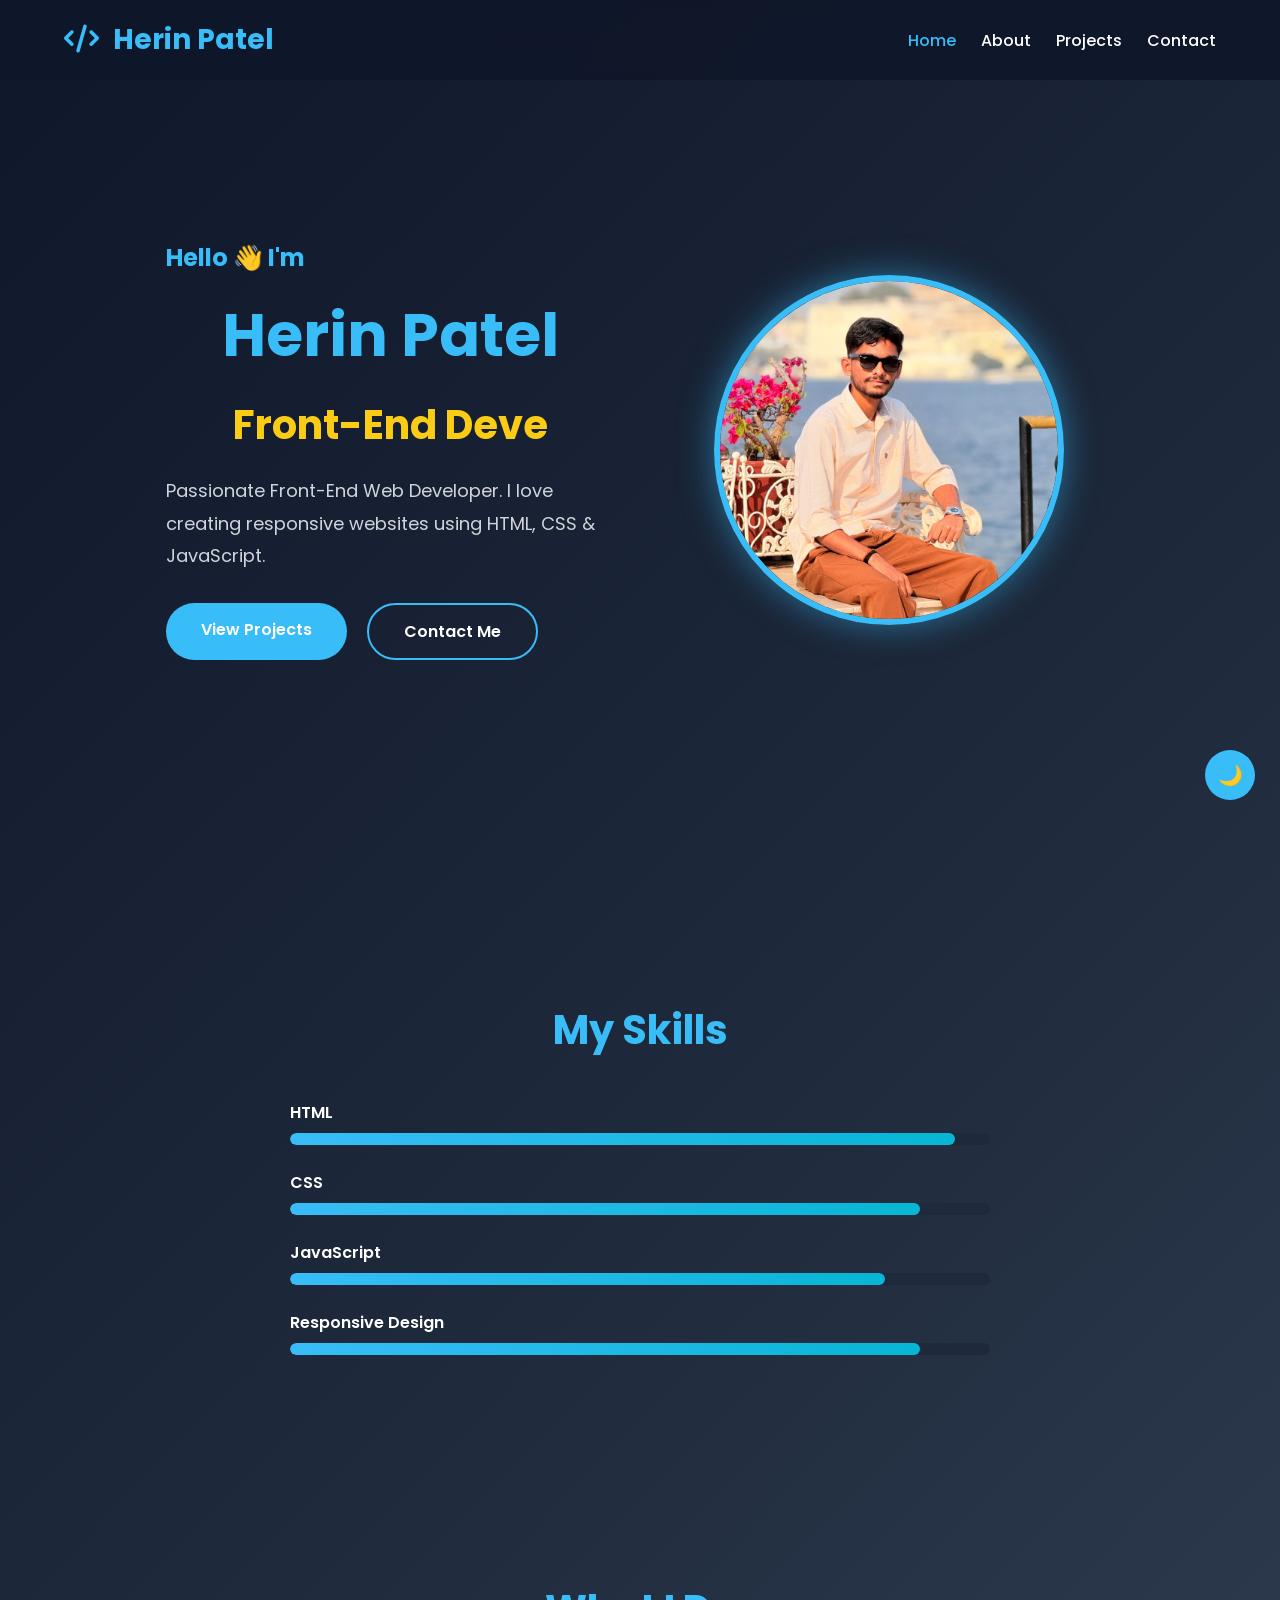
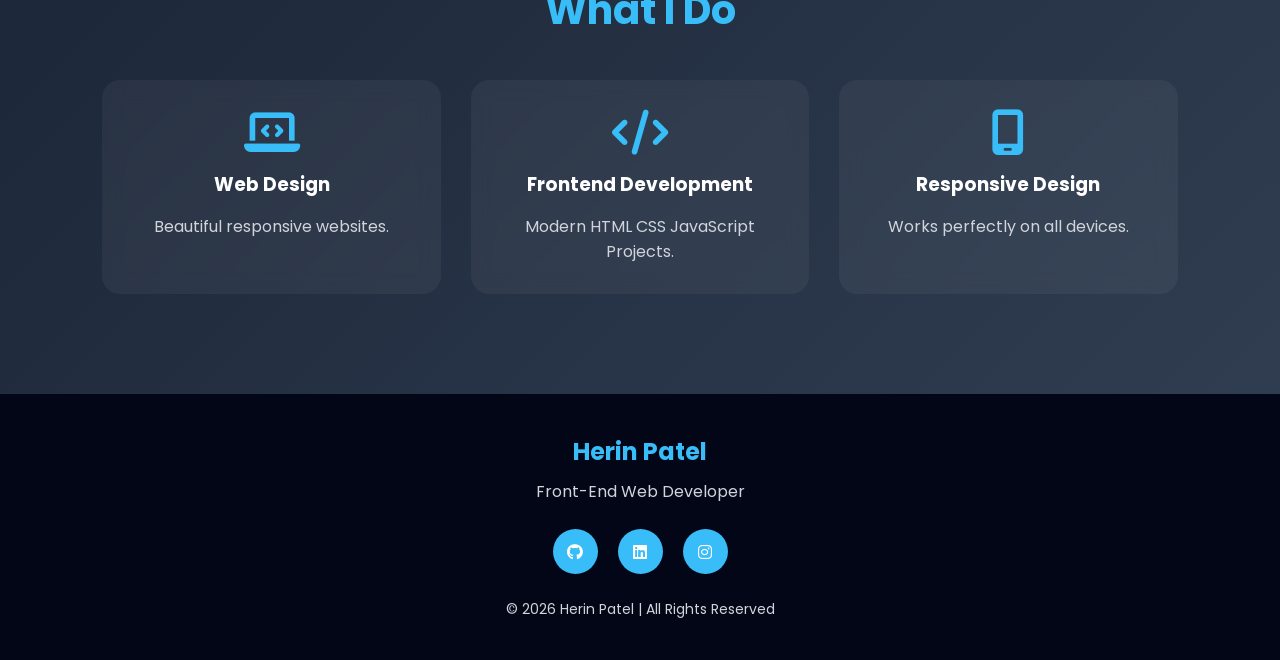
<file: index.html>
<!DOCTYPE html>
<html lang="en">
<head>
    <meta charset="UTF-8">
    <meta name="viewport" content="width=device-width, initial-scale=1.0">
    <title>Herin Patel | Portfolio</title>

    <!-- CSS -->
    <link rel="stylesheet" href="style.css">

    <!-- Font Awesome -->
    <link rel="stylesheet"
    href="https://cdnjs.cloudflare.com/ajax/libs/font-awesome/6.5.2/css/all.min.css">

    <!-- Google Font -->
    <link href="https://fonts.googleapis.com/css2?family=Poppins:wght@300;400;500;600;700&display=swap" rel="stylesheet">
</head>

<body>

<!-- Scroll Button -->
<button id="topBtn">
<i class="fa-solid fa-arrow-up"></i>
</button>

<!-- ================= NAVBAR ================= -->

<header>

<nav>

<div class="logo">

<i class="fa-solid fa-code"></i>

Herin Patel

</div>

<ul class="nav-links">

<li><a href="index.html" class="active">Home</a></li>

<li><a href="about.html">About</a></li>

<li><a href="projects.html">Projects</a></li>

<li><a href="contact.html">Contact</a></li>

</ul>

<div class="menu-btn">

<i class="fa-solid fa-bars"></i>

</div>

</nav>

</header>

<!-- ================= HERO ================= -->

<section class="hero">

<div class="hero-text">

<h3>Hello 👋 I'm</h3>

<h1>Herin Patel</h1>

<h2 id="typing"></h2>

<p>

Passionate Front-End Web Developer.

I love creating responsive websites using

HTML, CSS & JavaScript.

</p>

<div class="buttons">

<a href="projects.html" class="btn">

View Projects

</a>

<a href="contact.html" class="btn btn2">

Contact Me

</a>

</div>

</div>

<div class="hero-image">

<img src="images/profile.jpg.jpeg">

</div>

</section>

<!-- ================= SKILLS ================= -->

<section class="skills">

<h2>My Skills</h2>

<div class="skill-box">

<div class="skill">

<p>HTML</p>

<div class="progress">

<span style="width:95%"></span>

</div>

</div>

<div class="skill">

<p>CSS</p>

<div class="progress">

<span style="width:90%"></span>

</div>

</div>

<div class="skill">

<p>JavaScript</p>

<div class="progress">

<span style="width:85%"></span>

</div>

</div>

<div class="skill">

<p>Responsive Design</p>

<div class="progress">

<span style="width:90%"></span>

</div>

</div>

</div>

</section>

<!-- ================= SERVICES ================= -->

<section class="services">

<h2>What I Do</h2>

<div class="service-container">

<div class="card">

<i class="fa-solid fa-laptop-code"></i>

<h3>Web Design</h3>

<p>

Beautiful responsive websites.

</p>

</div>

<div class="card">

<i class="fa-solid fa-code"></i>

<h3>Frontend Development</h3>

<p>

Modern HTML CSS JavaScript Projects.

</p>

</div>

<div class="card">

<i class="fa-solid fa-mobile-screen"></i>

<h3>Responsive Design</h3>

<p>

Works perfectly on all devices.

</p>

</div>

</div>

</section>

<!-- ================= FOOTER ================= -->

<footer>

<h2>Herin Patel</h2>

<p>

Front-End Web Developer

</p>

<div class="social">

<a href="#"><i class="fab fa-github"></i></a>

<a href="#"><i class="fab fa-linkedin"></i></a>

<a href="#"><i class="fab fa-instagram"></i></a>

</div>

<p class="copy">

© 2026 Herin Patel | All Rights Reserved

</p>

</footer>

<script src="script.js"></script>

</body>
</html>
</file>
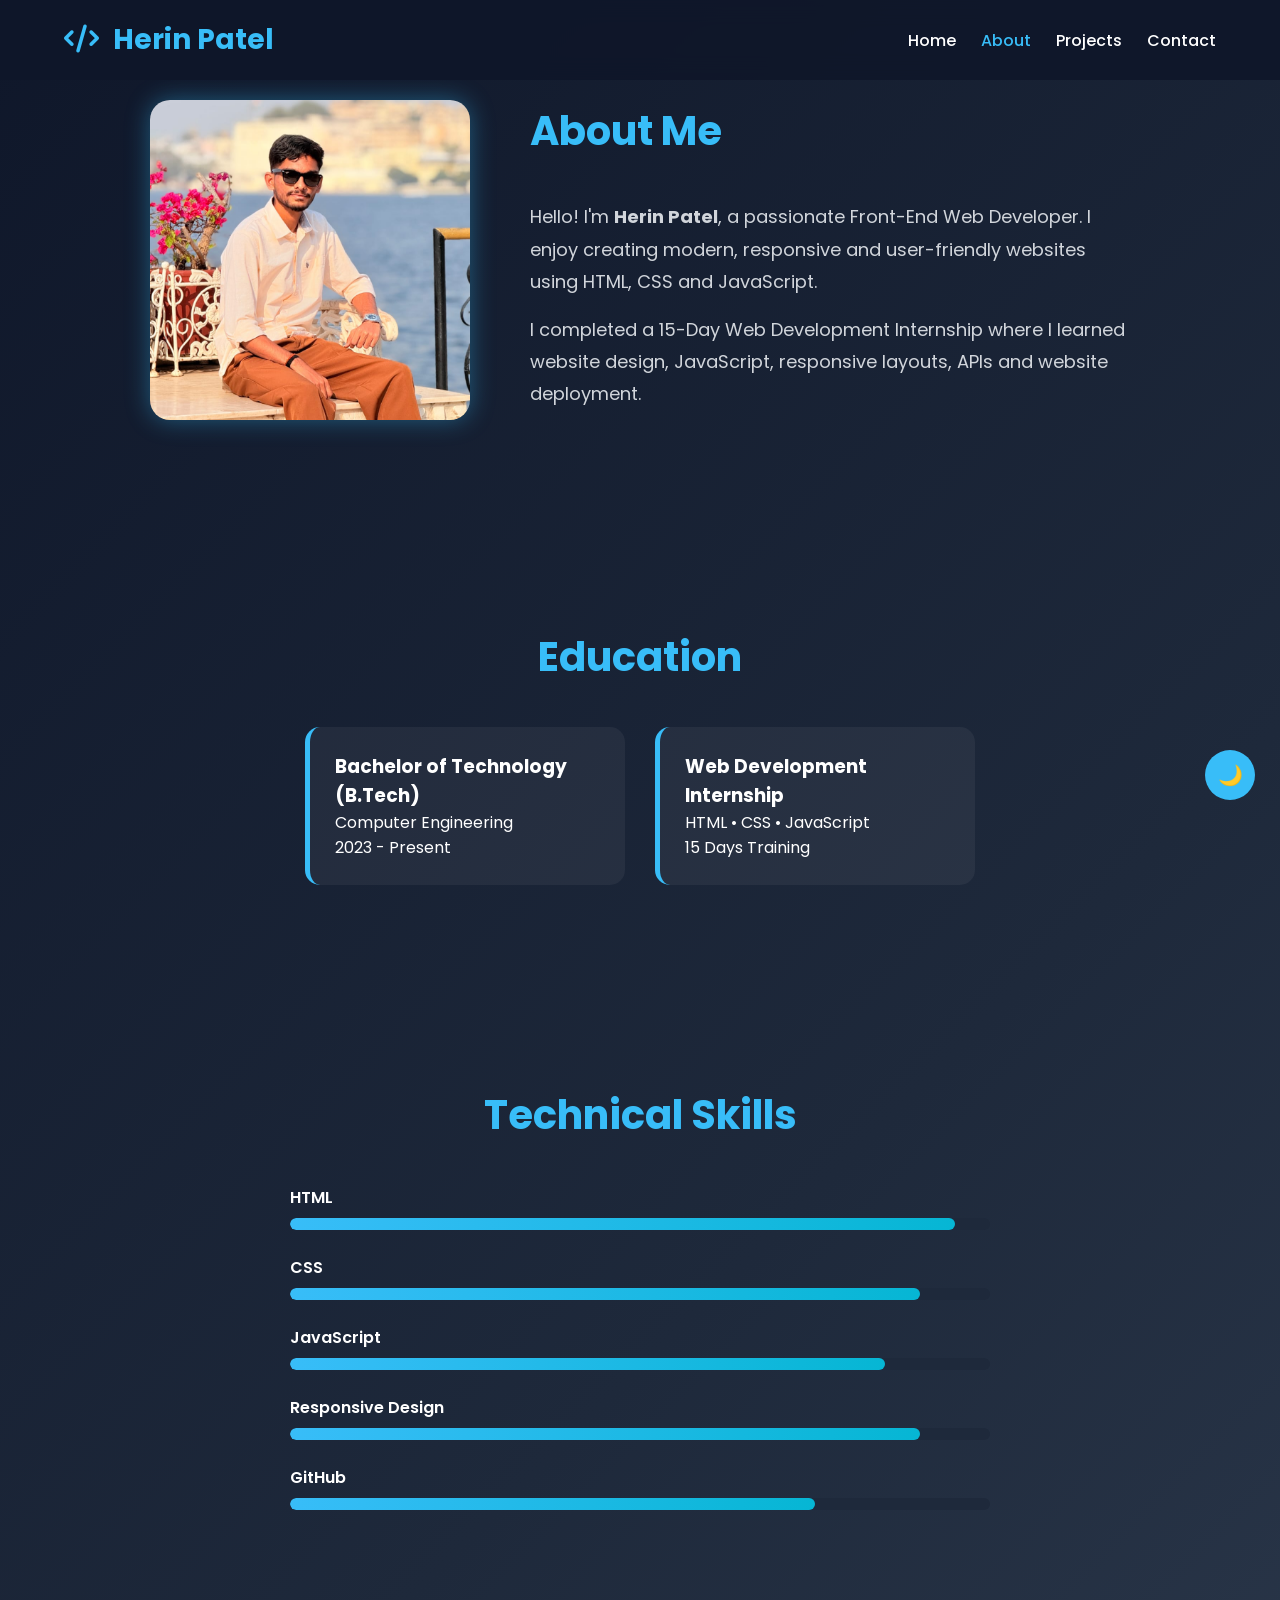
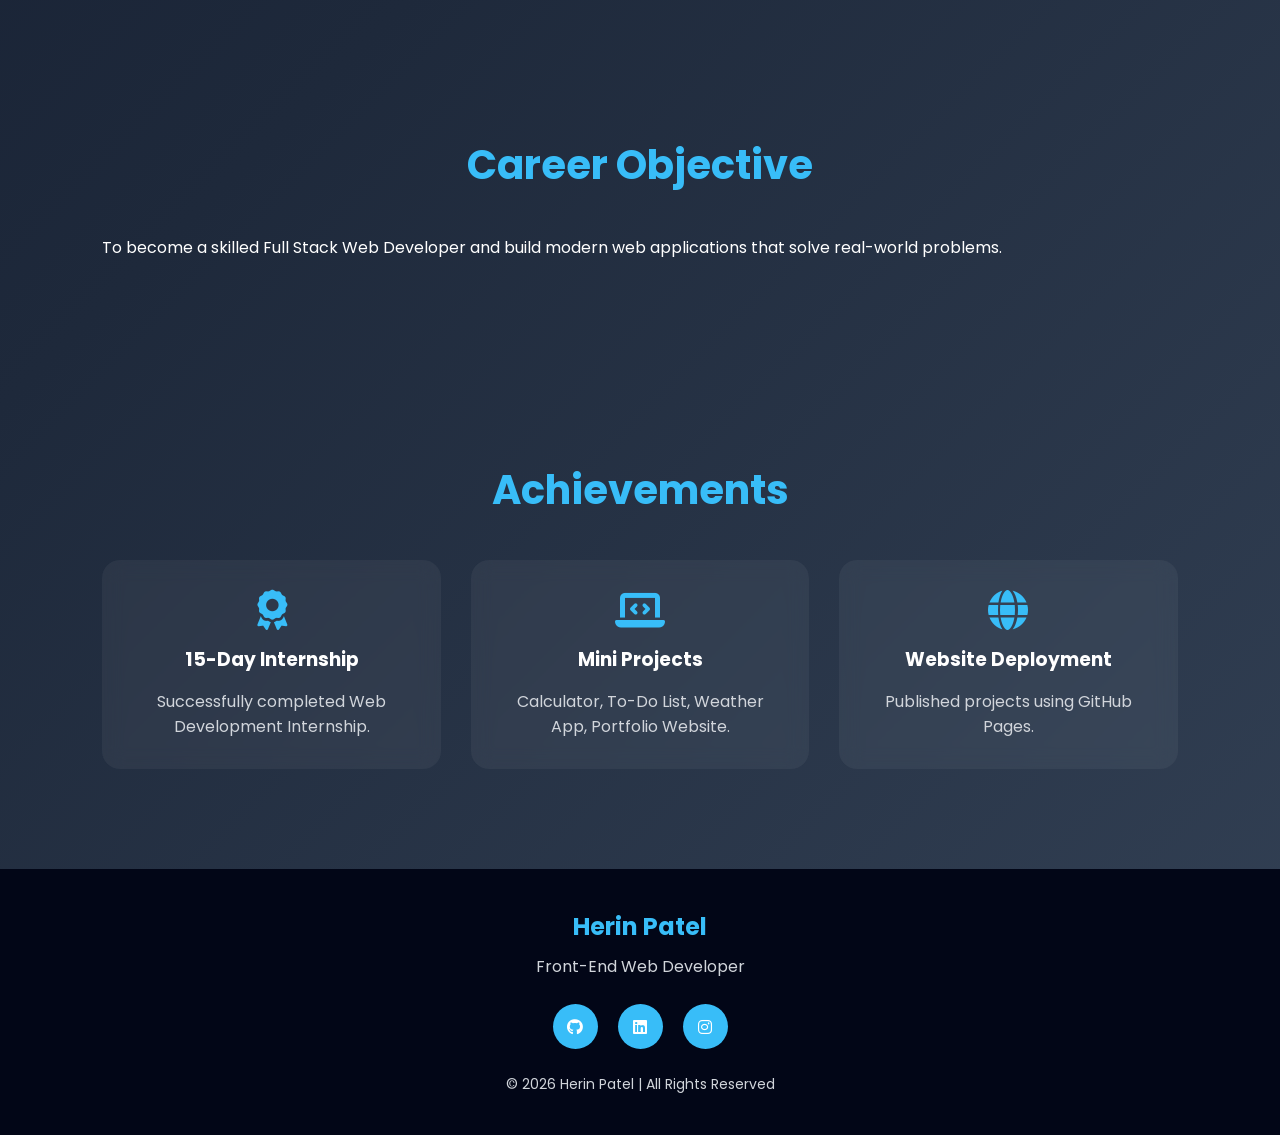
<file: about.html>
<!DOCTYPE html>
<html lang="en">
<head>
<meta charset="UTF-8">
<meta name="viewport" content="width=device-width, initial-scale=1.0">
<title>About | Herin Patel</title>

<link rel="stylesheet" href="style.css">

<link rel="stylesheet"
href="https://cdnjs.cloudflare.com/ajax/libs/font-awesome/6.5.2/css/all.min.css">

<link href="https://fonts.googleapis.com/css2?family=Poppins:wght@300;400;500;600;700&display=swap" rel="stylesheet">

</head>

<body>

<!-- Navigation -->

<header>

<nav>

<div class="logo">

<i class="fa-solid fa-code"></i>

Herin Patel

</div>

<ul class="nav-links">

<li><a href="index.html">Home</a></li>

<li><a href="about.html" class="active">About</a></li>

<li><a href="projects.html">Projects</a></li>

<li><a href="contact.html">Contact</a></li>

</ul>

<div class="menu-btn">

<i class="fa-solid fa-bars"></i>

</div>

</nav>

</header>

<!-- About -->

<section class="about">

<div class="about-image">

<img src="images/profile.jpg.jpeg" alt="Profile">

</div>

<div class="about-content">

<h1>About Me</h1>

<p>

Hello! I'm <b>Herin Patel</b>, a passionate Front-End Web Developer.

I enjoy creating modern, responsive and user-friendly websites using HTML, CSS and JavaScript.

</p>

<p>

I completed a 15-Day Web Development Internship where I learned website design, JavaScript, responsive layouts, APIs and website deployment.

</p>

</div>

</section>

<!-- Education -->

<section class="education">

<h2>Education</h2>

<div class="timeline">

<div class="timeline-box">

<h3>Bachelor of Technology (B.Tech)</h3>

<p>Computer Engineering</p>

<p>2023 - Present</p>

</div>

<div class="timeline-box">

<h3>Web Development Internship</h3>

<p>HTML • CSS • JavaScript</p>

<p>15 Days Training</p>

</div>

</div>

</section>

<!-- Skills -->

<section class="skills">

<h2>Technical Skills</h2>

<div class="skill-box">

<div class="skill">

<p>HTML</p>

<div class="progress">

<span style="width:95%"></span>

</div>

</div>

<div class="skill">

<p>CSS</p>

<div class="progress">

<span style="width:90%"></span>

</div>

</div>

<div class="skill">

<p>JavaScript</p>

<div class="progress">

<span style="width:85%"></span>

</div>

</div>

<div class="skill">

<p>Responsive Design</p>

<div class="progress">

<span style="width:90%"></span>

</div>

</div>

<div class="skill">

<p>GitHub</p>

<div class="progress">

<span style="width:75%"></span>

</div>

</div>

</div>

</section>

<!-- Objective -->

<section class="objective">

<h2>Career Objective</h2>

<p>

To become a skilled Full Stack Web Developer and build modern web applications that solve real-world problems.

</p>

</section>

<!-- Achievements -->

<section class="achievement">

<h2>Achievements</h2>

<div class="cards">

<div class="card">

<i class="fa-solid fa-award"></i>

<h3>15-Day Internship</h3>

<p>Successfully completed Web Development Internship.</p>

</div>

<div class="card">

<i class="fa-solid fa-laptop-code"></i>

<h3>Mini Projects</h3>

<p>Calculator, To-Do List, Weather App, Portfolio Website.</p>

</div>

<div class="card">

<i class="fa-solid fa-globe"></i>

<h3>Website Deployment</h3>

<p>Published projects using GitHub Pages.</p>

</div>

</div>

</section>

<!-- Footer -->

<footer>

<h2>Herin Patel</h2>

<p>Front-End Web Developer</p>

<div class="social">

<a href="#"><i class="fab fa-github"></i></a>

<a href="#"><i class="fab fa-linkedin"></i></a>

<a href="#"><i class="fab fa-instagram"></i></a>

</div>

<p class="copy">

© 2026 Herin Patel | All Rights Reserved

</p>

</footer>

<script src="script.js"></script>

</body>
</html>
</file>
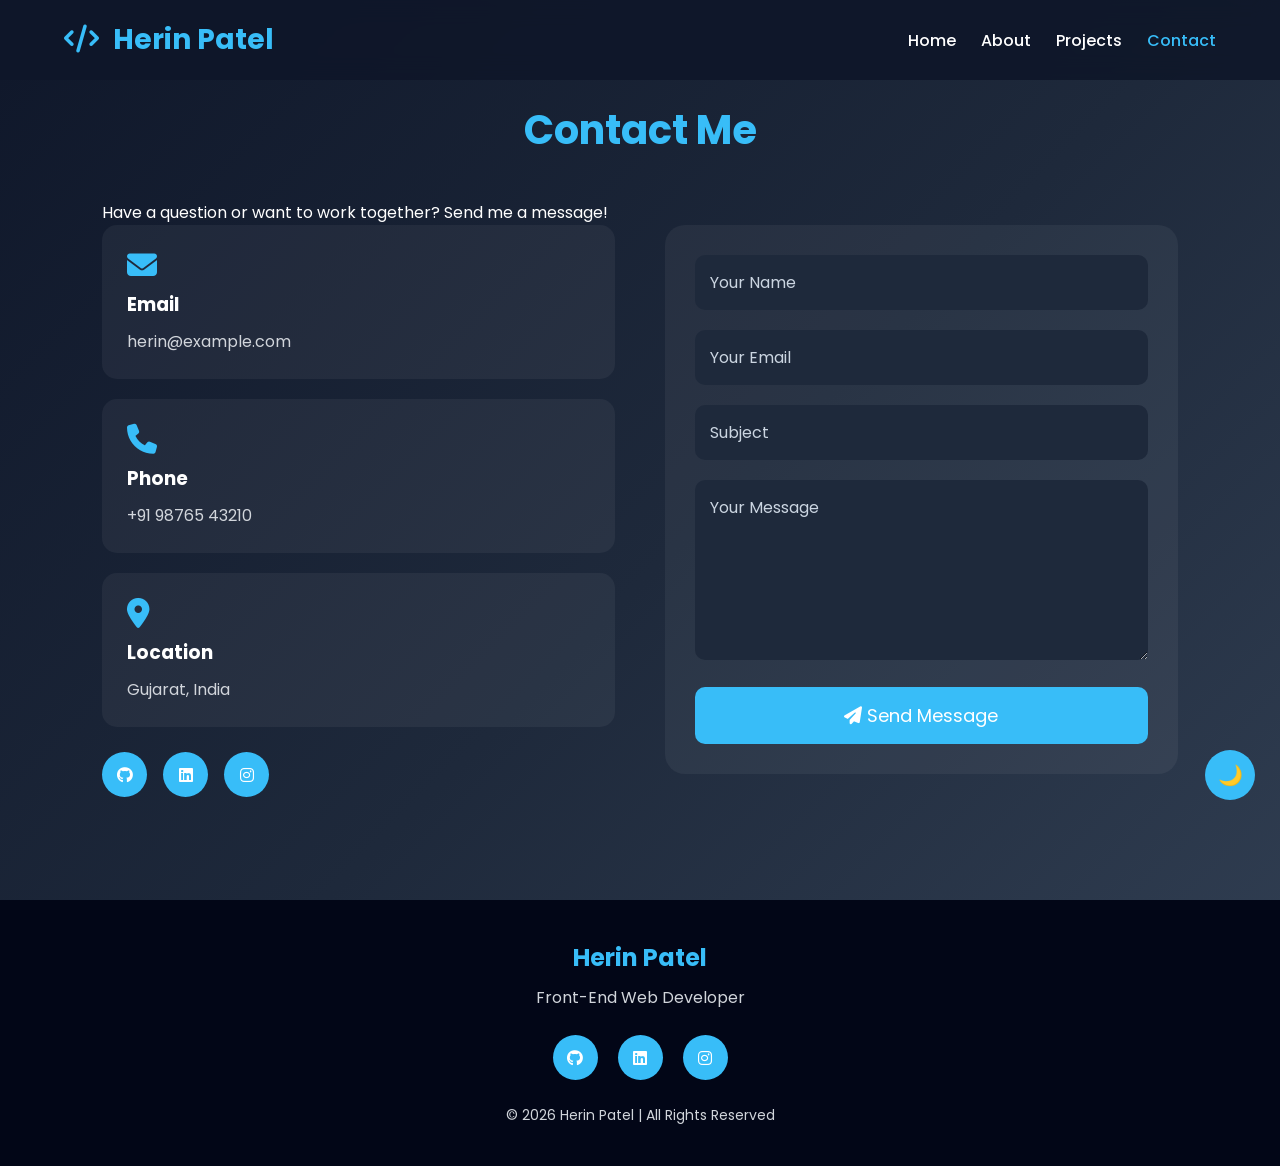
<file: contact.html>
<!DOCTYPE html>
<html lang="en">
<head>
<meta charset="UTF-8">
<meta name="viewport" content="width=device-width, initial-scale=1.0">

<title>Contact | Herin Patel</title>

<link rel="stylesheet" href="style.css">

<link rel="stylesheet"
href="https://cdnjs.cloudflare.com/ajax/libs/font-awesome/6.5.2/css/all.min.css">

<link href="https://fonts.googleapis.com/css2?family=Poppins:wght@300;400;500;600;700&display=swap" rel="stylesheet">

</head>

<body>

<!-- ================= NAVBAR ================= -->

<header>

<nav>

<div class="logo">

<i class="fa-solid fa-code"></i>

Herin Patel

</div>

<ul class="nav-links">

<li><a href="index.html">Home</a></li>

<li><a href="about.html">About</a></li>

<li><a href="projects.html">Projects</a></li>

<li><a href="contact.html" class="active">Contact</a></li>

</ul>

<div class="menu-btn">

<i class="fa-solid fa-bars"></i>

</div>

</nav>

</header>

<!-- ================= CONTACT SECTION ================= -->

<section class="contact-section">

<h1>Contact Me</h1>

<p>
Have a question or want to work together? Send me a message!
</p>

<div class="contact-container">

<!-- Contact Information -->

<div class="contact-info">

<div class="info-box">

<i class="fa-solid fa-envelope"></i>

<h3>Email</h3>

<p>herin@example.com</p>

</div>

<div class="info-box">

<i class="fa-solid fa-phone"></i>

<h3>Phone</h3>

<p>+91 98765 43210</p>

</div>

<div class="info-box">

<i class="fa-solid fa-location-dot"></i>

<h3>Location</h3>

<p>Gujarat, India</p>

</div>

<div class="social-icons">

<a href="#"><i class="fab fa-github"></i></a>

<a href="#"><i class="fab fa-linkedin"></i></a>

<a href="#"><i class="fab fa-instagram"></i></a>

</div>

</div>

<!-- Contact Form -->

<div class="contact-form">

<form id="contactForm">

<input
type="text"
id="name"
placeholder="Your Name"
required>

<input
type="email"
id="email"
placeholder="Your Email"
required>

<input
type="text"
id="subject"
placeholder="Subject"
required>

<textarea
id="message"
rows="6"
placeholder="Your Message"
required></textarea>

<button type="submit">

<i class="fa-solid fa-paper-plane"></i>

Send Message

</button>

</form>

</div>

</div>

</section>

<!-- ================= FOOTER ================= -->

<footer>

<h2>Herin Patel</h2>

<p>Front-End Web Developer</p>

<div class="social">

<a href="#"><i class="fab fa-github"></i></a>

<a href="#"><i class="fab fa-linkedin"></i></a>

<a href="#"><i class="fab fa-instagram"></i></a>

</div>

<p class="copy">

© 2026 Herin Patel | All Rights Reserved

</p>

</footer>

<script src="script.js"></script>

</body>
</html>
</file>
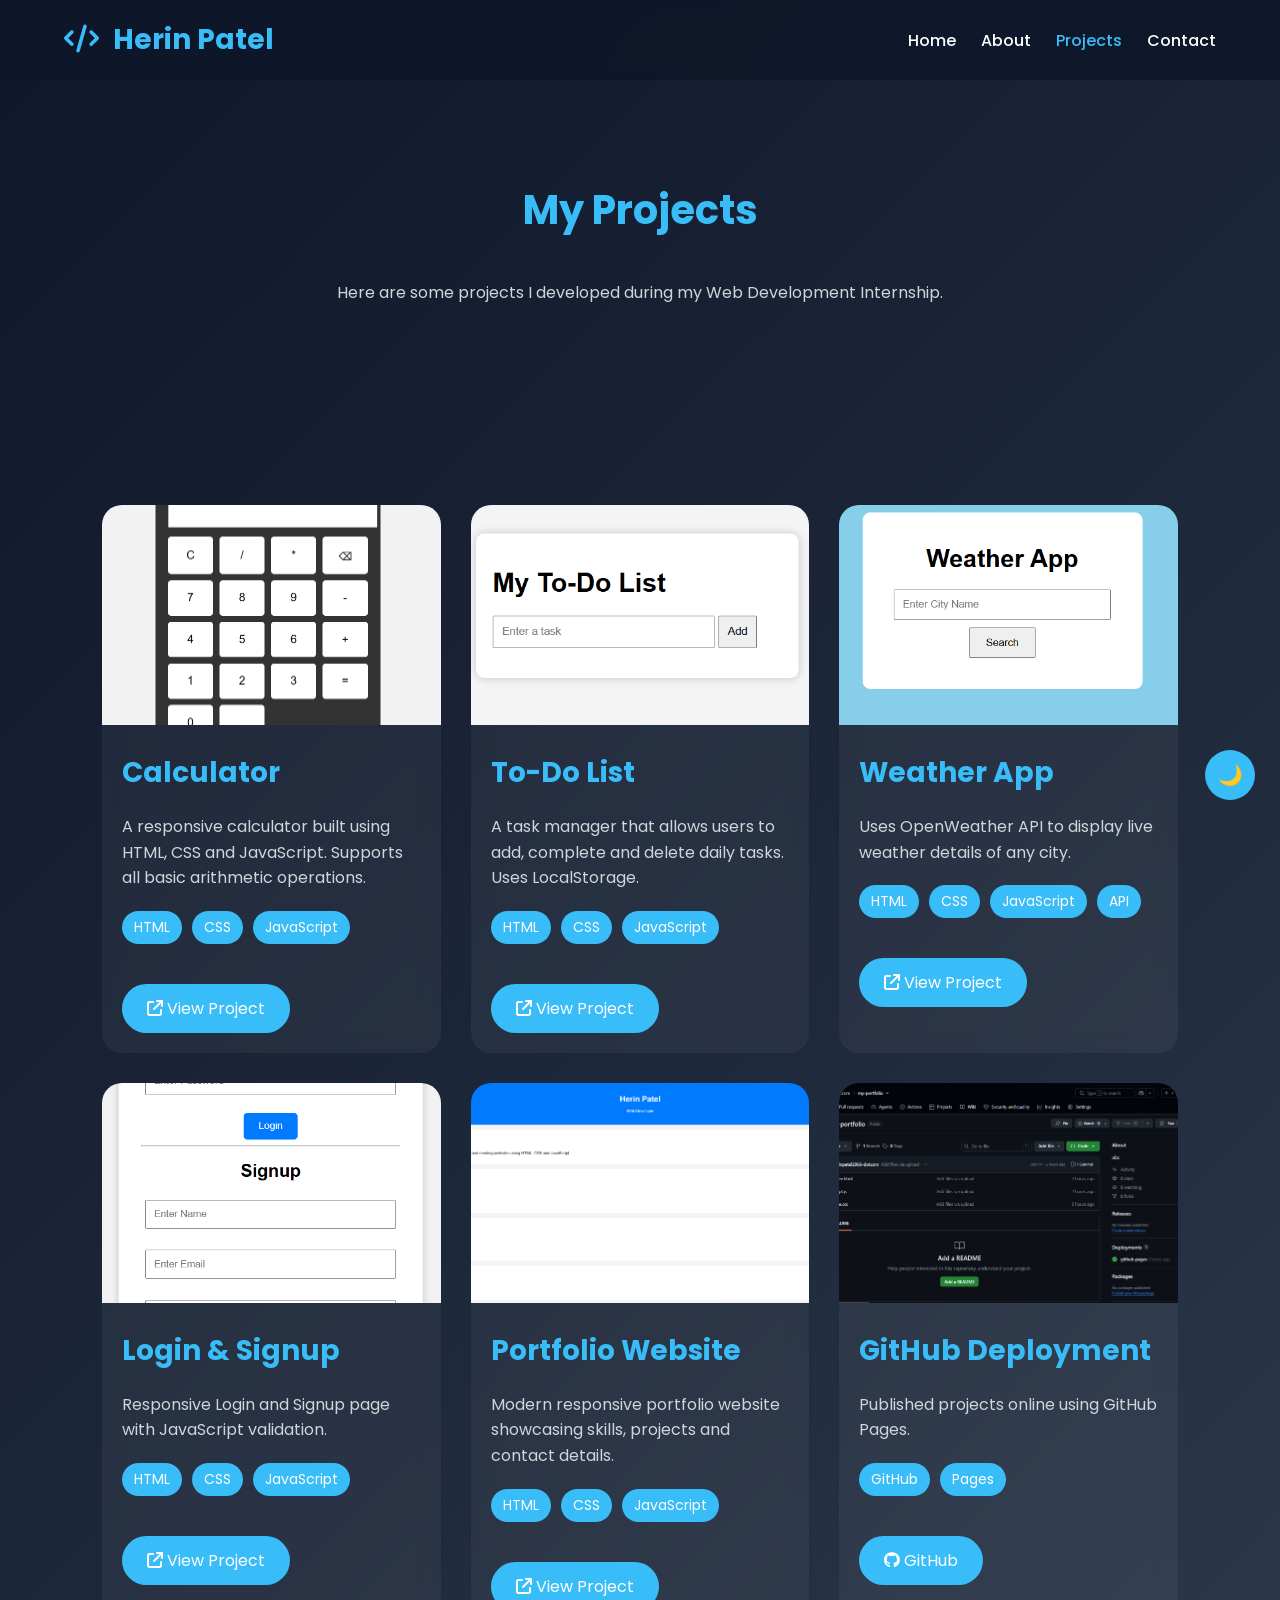
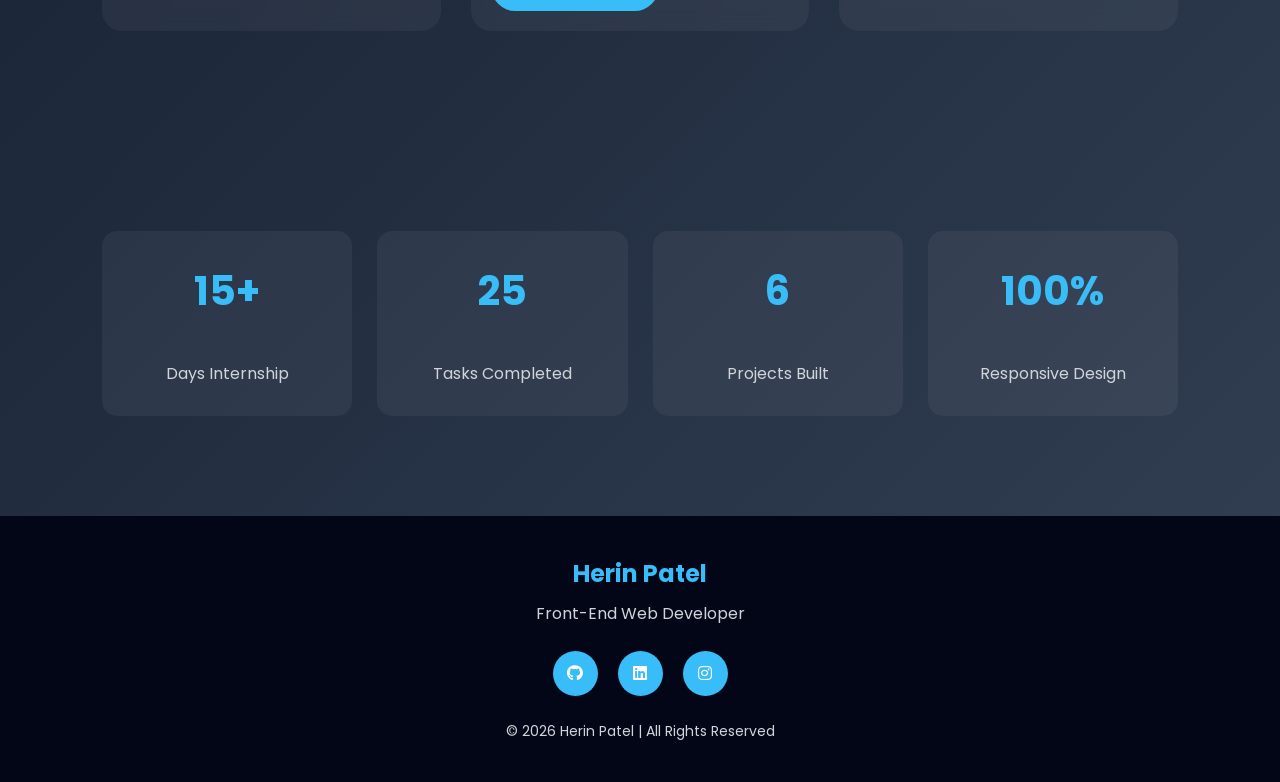
<file: projects.html>
<!DOCTYPE html>
<html lang="en">
<head>
<meta charset="UTF-8">
<meta name="viewport" content="width=device-width, initial-scale=1.0">

<title>Projects | Herin Patel</title>

<link rel="stylesheet" href="style.css">

<link rel="stylesheet"
href="https://cdnjs.cloudflare.com/ajax/libs/font-awesome/6.5.2/css/all.min.css">

<link href="https://fonts.googleapis.com/css2?family=Poppins:wght@300;400;500;600;700&display=swap" rel="stylesheet">

</head>

<body>

<!-- ================= NAVBAR ================= -->

<header>

<nav>

<div class="logo">
<i class="fa-solid fa-code"></i>
Herin Patel
</div>

<ul class="nav-links">

<li><a href="index.html">Home</a></li>

<li><a href="about.html">About</a></li>

<li><a href="projects.html" class="active">Projects</a></li>

<li><a href="contact.html">Contact</a></li>

</ul>

<div class="menu-btn">
<i class="fa-solid fa-bars"></i>
</div>

</nav>

</header>

<!-- ================= TITLE ================= -->

<section class="project-title">

<h1>My Projects</h1>

<p>

Here are some projects I developed during my Web Development Internship.

</p>

</section>

<!-- ================= PROJECTS ================= -->

<section class="projects-container">

<!-- Calculator -->

<div class="project-card">

<img src="images/calculator.png.png" alt="Calculator">

<h2>Calculator</h2>

<p>

A responsive calculator built using HTML, CSS and JavaScript.

Supports all basic arithmetic operations.

</p>

<div class="tech">

<span>HTML</span>

<span>CSS</span>

<span>JavaScript</span>

</div>

<a href="#" class="project-btn">

<i class="fa-solid fa-arrow-up-right-from-square"></i>

View Project

</a>

</div>

<!-- Todo -->

<div class="project-card">

<img src="images/todo.png.png" alt="Todo">

<h2>To-Do List</h2>

<p>

A task manager that allows users to add, complete and delete daily tasks.

Uses LocalStorage.

</p>

<div class="tech">

<span>HTML</span>

<span>CSS</span>

<span>JavaScript</span>

</div>

<a href="#" class="project-btn">

<i class="fa-solid fa-arrow-up-right-from-square"></i>

View Project

</a>

</div>

<!-- Weather -->

<div class="project-card">

<img src="images/weather.png.png" alt="Weather">

<h2>Weather App</h2>

<p>

Uses OpenWeather API to display live weather details of any city.

</p>

<div class="tech">

<span>HTML</span>

<span>CSS</span>

<span>JavaScript</span>

<span>API</span>

</div>

<a href="#" class="project-btn">

<i class="fa-solid fa-arrow-up-right-from-square"></i>

View Project

</a>

</div>

<!-- Login -->

<div class="project-card">

<img src="images/login.png.png" alt="Login">

<h2>Login & Signup</h2>

<p>

Responsive Login and Signup page with JavaScript validation.

</p>

<div class="tech">

<span>HTML</span>

<span>CSS</span>

<span>JavaScript</span>

</div>

<a href="#" class="project-btn">

<i class="fa-solid fa-arrow-up-right-from-square"></i>

View Project

</a>

</div>

<!-- Portfolio -->

<div class="project-card">

<img src="images/portfolio.png.png" alt="Portfolio">

<h2>Portfolio Website</h2>

<p>

Modern responsive portfolio website showcasing skills, projects and contact details.

</p>

<div class="tech">

<span>HTML</span>

<span>CSS</span>

<span>JavaScript</span>

</div>

<a href="#" class="project-btn">

<i class="fa-solid fa-arrow-up-right-from-square"></i>

View Project

</a>

</div>

<!-- GitHub -->

<div class="project-card">

<img src="images/github.png.png" alt="Github">

<h2>GitHub Deployment</h2>

<p>

Published projects online using GitHub Pages.

</p>

<div class="tech">

<span>GitHub</span>

<span>Pages</span>

</div>

<a href="https://github.com/" target="_blank" class="project-btn">

<i class="fa-brands fa-github"></i>

GitHub

</a>

</div>

</section>

<!-- ================= ACHIEVEMENTS ================= -->

<section class="stats">

<div class="stat-box">

<h2>15+</h2>

<p>Days Internship</p>

</div>

<div class="stat-box">

<h2>25</h2>

<p>Tasks Completed</p>

</div>

<div class="stat-box">

<h2>6</h2>

<p>Projects Built</p>

</div>

<div class="stat-box">

<h2>100%</h2>

<p>Responsive Design</p>

</div>

</section>

<!-- ================= FOOTER ================= -->

<footer>

<h2>Herin Patel</h2>

<p>Front-End Web Developer</p>

<div class="social">

<a href="#"><i class="fab fa-github"></i></a>

<a href="#"><i class="fab fa-linkedin"></i></a>

<a href="#"><i class="fab fa-instagram"></i></a>

</div>

<p class="copy">

© 2026 Herin Patel | All Rights Reserved

</p>

</footer>

<script src="script.js"></script>

</body>
</html>
</file>
<file: style.css>
/* ===========================
   GOOGLE FONT
=========================== */

*{
    margin:0;
    padding:0;
    box-sizing:border-box;
    font-family:'Poppins',sans-serif;
    scroll-behavior:smooth;
}

body{
    background:linear-gradient(135deg,#0f172a,#1e293b,#334155);
    color:#ffffff;
    overflow-x:hidden;
}

/* ===========================
   NAVBAR
=========================== */

header{
    width:100%;
    position:fixed;
    top:0;
    left:0;
    z-index:1000;
    background:rgba(15,23,42,0.9);
    backdrop-filter:blur(12px);
}

nav{
    width:90%;
    margin:auto;
    height:80px;

    display:flex;
    justify-content:space-between;
    align-items:center;
}

.logo{
    font-size:28px;
    font-weight:700;
    color:#38bdf8;
}

.logo i{
    margin-right:8px;
}

.nav-links{
    display:flex;
    list-style:none;
}

.nav-links li{
    margin-left:25px;
}

.nav-links a{
    text-decoration:none;
    color:white;
    font-weight:500;
    transition:.3s;
}

.nav-links a:hover,
.nav-links .active{
    color:#38bdf8;
}

.menu-btn{
    display:none;
    font-size:28px;
    cursor:pointer;
}

/* ===========================
   HERO SECTION
=========================== */

.hero{

    width:90%;
    margin:auto;

    min-height:100vh;

    display:flex;
    justify-content:space-between;
    align-items:center;

    gap:50px;
}

.hero-text{
    flex:1;
}

.hero-text h3{
    font-size:24px;
    color:#38bdf8;
}

.hero-text h1{

    font-size:60px;

    margin:15px 0;

}

.hero-text h2{

    color:#facc15;

    margin-bottom:20px;

    min-height:40px;

}

.hero-text p{

    font-size:18px;

    line-height:1.8;

    color:#d1d5db;

    margin-bottom:30px;

}

/* ===========================
   BUTTONS
=========================== */

.buttons{
    display:flex;
    gap:20px;
}

.btn{

    text-decoration:none;

    background:#38bdf8;

    color:white;

    padding:14px 35px;

    border-radius:40px;

    transition:.4s;

    font-weight:600;

}

.btn:hover{

    background:#0ea5e9;

    transform:translateY(-5px);

}

.btn2{

    background:transparent;

    border:2px solid #38bdf8;

}

.btn2:hover{

    background:#38bdf8;

}

/* ===========================
   HERO IMAGE
=========================== */

.hero-image{

    flex:1;

    display:flex;

    justify-content:center;

}

.hero-image img{

    width:350px;

    height:350px;

    border-radius:50%;

    object-fit:cover;

    border:6px solid #38bdf8;

    box-shadow:0 0 35px rgba(56,189,248,.5);

}

/* ===========================
   SECTION TITLE
=========================== */

section{

    padding:100px 8%;

}

section h1,
section h2{

    text-align:center;

    margin-bottom:40px;

    font-size:40px;

    color:#38bdf8;

}

/* ===========================
   SCROLL TO TOP BUTTON
=========================== */

#topBtn{

    position:fixed;

    bottom:30px;

    right:30px;

    width:50px;

    height:50px;

    border:none;

    border-radius:50%;

    background:#38bdf8;

    color:white;

    font-size:20px;

    cursor:pointer;

    display:none;

    z-index:1000;

    transition:.3s;

}

#topBtn:hover{

    transform:scale(1.1);

    background:#0ea5e9;

}

/* ===========================
   SIMPLE FADE ANIMATION
=========================== */

.hero-text,
.hero-image{

    animation:fadeUp 1s ease;

}

@keyframes fadeUp{

    from{

        opacity:0;

        transform:translateY(50px);

    }

    to{

        opacity:1;

        transform:translateY(0);

    }

}
/* ===========================
   ABOUT SECTION
=========================== */

.about{
    display:flex;
    justify-content:center;
    align-items:center;
    gap:60px;
    flex-wrap:wrap;
}

.about-image img{
    width:320px;
    height:320px;
    border-radius:20px;
    object-fit:cover;
    box-shadow:0 0 25px rgba(56,189,248,.4);
}

.about-content{
    max-width:600px;
}

.about-content h1{
    text-align:left;
}

.about-content p{
    font-size:18px;
    line-height:1.8;
    color:#d1d5db;
    margin-bottom:15px;
}

/* ===========================
   EDUCATION
=========================== */

.timeline{
    display:flex;
    gap:30px;
    justify-content:center;
    flex-wrap:wrap;
}

.timeline-box{
    width:320px;
    background:rgba(255,255,255,.05);
    padding:25px;
    border-radius:15px;
    border-left:5px solid #38bdf8;
    transition:.4s;
}

.timeline-box:hover{
    transform:translateY(-10px);
    box-shadow:0 10px 25px rgba(0,0,0,.4);
}

/* ===========================
   SKILLS
=========================== */

.skill-box{
    max-width:700px;
    margin:auto;
}

.skill{
    margin-bottom:25px;
}

.skill p{
    margin-bottom:8px;
    font-weight:600;
}

.progress{
    width:100%;
    height:12px;
    background:#1e293b;
    border-radius:20px;
    overflow:hidden;
}

.progress span{
    display:block;
    height:100%;
    background:linear-gradient(90deg,#38bdf8,#06b6d4);
    border-radius:20px;
}

/* ===========================
   SERVICES
=========================== */

.service-container{
    display:grid;
    grid-template-columns:repeat(auto-fit,minmax(250px,1fr));
    gap:30px;
}

.card{
    background:rgba(255,255,255,.05);
    padding:30px;
    border-radius:18px;
    text-align:center;
    transition:.4s;
    backdrop-filter:blur(10px);
}

.card i{
    font-size:45px;
    color:#38bdf8;
    margin-bottom:15px;
}

.card h3{
    margin-bottom:15px;
}

.card p{
    color:#d1d5db;
}

.card:hover{
    transform:translateY(-12px);
    box-shadow:0 12px 30px rgba(56,189,248,.25);
}

/* ===========================
   PROJECTS
=========================== */

.project-title{
    text-align:center;
    margin-top:80px;
}

.project-title p{
    color:#d1d5db;
    max-width:700px;
    margin:auto;
}

.projects-container{
    display:grid;
    grid-template-columns:repeat(auto-fit,minmax(320px,1fr));
    gap:30px;
}

.project-card{
    background:rgba(255,255,255,.05);
    border-radius:20px;
    overflow:hidden;
    transition:.4s;
    backdrop-filter:blur(10px);
}

.project-card:hover{
    transform:translateY(-10px);
    box-shadow:0 10px 30px rgba(56,189,248,.3);
}

.project-card img{
    width:100%;
    height:220px;
    object-fit:cover;
}

.project-card h2{
    font-size:28px;
    margin:20px;
    text-align:left;
}

.project-card p{
    margin:0 20px 20px;
    color:#d1d5db;
    line-height:1.6;
}

.tech{
    display:flex;
    flex-wrap:wrap;
    gap:10px;
    padding:0 20px 20px;
}

.tech span{
    background:#38bdf8;
    color:#fff;
    padding:6px 12px;
    border-radius:20px;
    font-size:14px;
}

.project-btn{
    display:inline-block;
    margin:20px;
    padding:12px 25px;
    background:#38bdf8;
    color:white;
    text-decoration:none;
    border-radius:30px;
    transition:.3s;
}

.project-btn:hover{
    background:#0ea5e9;
}

/* ===========================
   ACHIEVEMENTS
=========================== */

.cards{
    display:grid;
    grid-template-columns:repeat(auto-fit,minmax(250px,1fr));
    gap:30px;
}

.achievement .card{
    text-align:center;
}

.achievement .card i{
    font-size:40px;
    margin-bottom:15px;
}

/* ===========================
   STATS
=========================== */

.stats{
    display:grid;
    grid-template-columns:repeat(auto-fit,minmax(180px,1fr));
    gap:25px;
}

.stat-box{
    background:rgba(255,255,255,.05);
    padding:30px;
    text-align:center;
    border-radius:15px;
    transition:.3s;
}

.stat-box:hover{
    transform:scale(1.05);
}

.stat-box h2{
    color:#38bdf8;
    font-size:40px;
}

.stat-box p{
    color:#d1d5db;
}
/* ===========================
   CONTACT SECTION
=========================== */

.contact-section{
    min-height:100vh;
}

.contact-container{
    display:flex;
    justify-content:center;
    align-items:flex-start;
    gap:50px;
    flex-wrap:wrap;
}

.contact-info{
    flex:1;
    min-width:300px;
}

.info-box{
    background:rgba(255,255,255,.05);
    padding:25px;
    border-radius:15px;
    margin-bottom:20px;
    transition:.3s;
}

.info-box:hover{
    transform:translateY(-8px);
    box-shadow:0 8px 20px rgba(56,189,248,.25);
}

.info-box i{
    color:#38bdf8;
    font-size:30px;
    margin-bottom:10px;
}

.info-box h3{
    margin-bottom:10px;
}

.info-box p{
    color:#d1d5db;
}

.social-icons{
    margin-top:25px;
}

.social-icons a{
    display:inline-flex;
    justify-content:center;
    align-items:center;
    width:45px;
    height:45px;
    border-radius:50%;
    background:#38bdf8;
    color:white;
    margin-right:12px;
    text-decoration:none;
    transition:.3s;
}

.social-icons a:hover{
    transform:translateY(-5px);
    background:#0ea5e9;
}

/* ===========================
   CONTACT FORM
=========================== */

.contact-form{
    flex:1;
    min-width:320px;
}

.contact-form form{
    background:rgba(255,255,255,.05);
    padding:30px;
    border-radius:20px;
}

.contact-form input,
.contact-form textarea{
    width:100%;
    padding:15px;
    margin-bottom:20px;
    border:none;
    border-radius:10px;
    background:#1e293b;
    color:white;
    font-size:16px;
    outline:none;
}

.contact-form input::placeholder,
.contact-form textarea::placeholder{
    color:#cbd5e1;
}

.contact-form button{
    width:100%;
    padding:15px;
    border:none;
    border-radius:10px;
    background:#38bdf8;
    color:white;
    font-size:18px;
    cursor:pointer;
    transition:.3s;
}

.contact-form button:hover{
    background:#0ea5e9;
}

/* ===========================
   FOOTER
=========================== */

footer{
    background:#020617;
    text-align:center;
    padding:40px 20px;
}

footer h2{
    color:#38bdf8;
    margin-bottom:10px;
}

footer p{
    color:#d1d5db;
}

.social{
    margin:25px 0;
}

.social a{
    display:inline-flex;
    justify-content:center;
    align-items:center;
    width:45px;
    height:45px;
    border-radius:50%;
    background:#38bdf8;
    color:white;
    margin:0 8px;
    text-decoration:none;
    transition:.3s;
}

.social a:hover{
    transform:translateY(-5px);
    background:#0ea5e9;
}

.copy{
    margin-top:20px;
    font-size:14px;
}

/* ===========================
   RESPONSIVE DESIGN
=========================== */

@media(max-width:992px){

.hero{
    flex-direction:column-reverse;
    text-align:center;
    padding-top:120px;
}

.hero-text h1{
    font-size:45px;
}

.hero-image img{
    width:280px;
    height:280px;
}

.buttons{
    justify-content:center;
}

.about{
    flex-direction:column;
}

.contact-container{
    flex-direction:column;
}

}

@media(max-width:768px){

nav{
    flex-direction:column;
    height:auto;
    padding:20px 0;
}

.nav-links{
    flex-direction:column;
    align-items:center;
    margin-top:15px;
}

.nav-links li{
    margin:10px 0;
}

.hero-text h1{
    font-size:36px;
}

.hero-text h2{
    font-size:24px;
}

section{
    padding:70px 6%;
}

.project-card img{
    height:180px;
}

}

@media(max-width:480px){

.hero-image img{
    width:220px;
    height:220px;
}

.logo{
    font-size:22px;
}

.btn{
    padding:12px 20px;
}

section h1,
section h2{
    font-size:30px;
}

}

/* ===========================
   DARK MODE
=========================== */

.dark-mode{
    background:#000814;
    color:#ffffff;
}

.dark-mode header{
    background:#000814;
}

.dark-mode footer{
    background:#000000;
}

/* ===========================
   CUSTOM SCROLLBAR
=========================== */

::-webkit-scrollbar{
    width:10px;
}

::-webkit-scrollbar-track{
    background:#0f172a;
}

::-webkit-scrollbar-thumb{
    background:#38bdf8;
    border-radius:10px;
}

::-webkit-scrollbar-thumb:hover{
    background:#0ea5e9;
}
.nav-links.show{
    display:flex;
}
</file>
